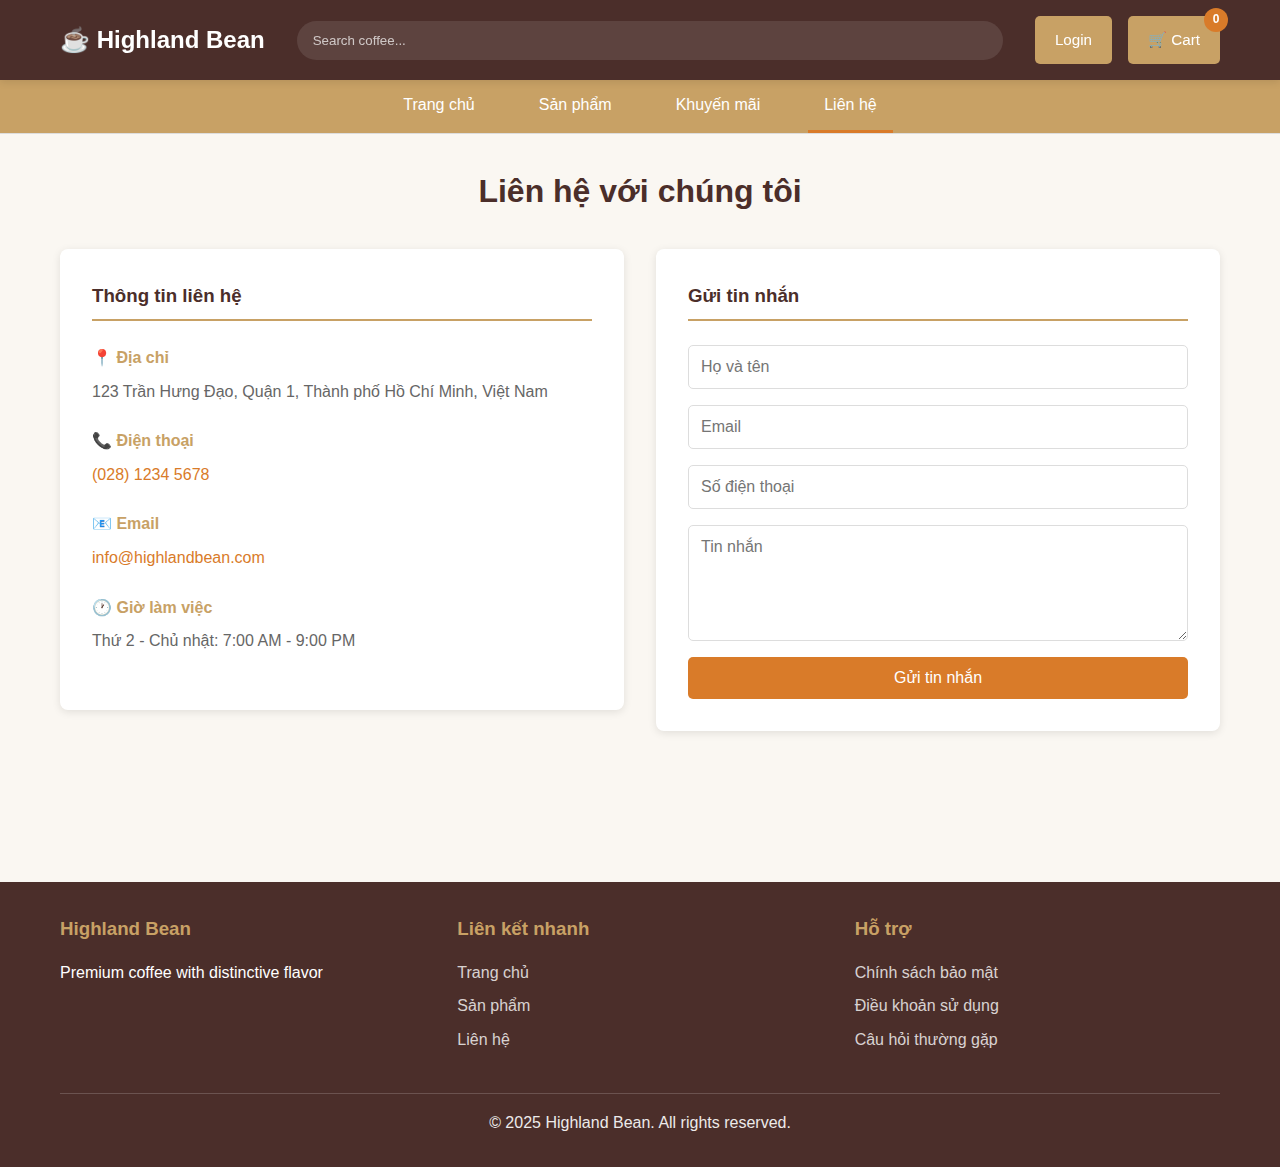
<file: contact.html>
<!DOCTYPE html>
<html lang="en">
<head>
    <meta charset="UTF-8">
    <meta name="viewport" content="width=device-width, initial-scale=1.0">
    <title>Liên hệ - Highland Bean</title>
    <link rel="stylesheet" href="./asset/css/contact.css">
</head>
<body>
    <!-- Header -->
    <header class="header">
        <div class="container">
            <div class="header-content">
                <div class="logo">
                    <h1>☕ Highland Bean</h1>
                </div>
                <input type="text" class="search-input" id="searchInput" placeholder="Search coffee...">
                <div class="header-actions">
                    <a href="login.html" class="login-btn">Login</a>
                    <a href="cart.html" class="cart-btn">
                        <span>🛒 Cart</span>
                        <span class="cart-count" id="cartCount">0</span>
                    </a>
                </div>
            </div>
        </div>
    </header>

    <!-- Navigation -->
    <nav class="navbar">
        <div class="container">
            <div class="nav-links">
                <a href="index.html" class="nav-link">Trang chủ</a>
                <a href="products.html" class="nav-link">Sản phẩm</a>
                <a href="promotions.html" class="nav-link">Khuyến mãi</a>
                <a href="contact.html" class="nav-link active">Liên hệ</a>
            </div>
        </div>
    </nav>

    <!-- Main Content -->
    <main class="main-content">
        <div class="container">
            <h2>Liên hệ với chúng tôi</h2>
            
            <div class="contact-wrapper">
                <div class="contact-info">
                    <h3>Thông tin liên hệ</h3>
                    <div class="info-item">
                        <h4>📍 Địa chỉ</h4>
                        <p>123 Trần Hưng Đạo, Quận 1, Thành phố Hồ Chí Minh, Việt Nam</p>
                    </div>
                    <div class="info-item">
                        <h4>📞 Điện thoại</h4>
                        <p><a href="tel:0281234567">(028) 1234 5678</a></p>
                    </div>
                    <div class="info-item">
                        <h4>📧 Email</h4>
                        <p><a href="mailto:info@highlandbean.com">info@highlandbean.com</a></p>
                    </div>
                    <div class="info-item">
                        <h4>🕐 Giờ làm việc</h4>
                        <p>Thứ 2 - Chủ nhật: 7:00 AM - 9:00 PM</p>
                    </div>
                </div>

                <div class="contact-form-wrapper">
                    <h3>Gửi tin nhắn</h3>
                    <form id="contactForm" class="contact-form">
                        <input type="text" placeholder="Họ và tên" required>
                        <input type="email" placeholder="Email" required>
                        <input type="tel" placeholder="Số điện thoại" required>
                        <textarea placeholder="Tin nhắn" rows="5" required></textarea>
                        <button type="submit" class="submit-btn">Gửi tin nhắn</button>
                    </form>
                </div>
            </div>
        </div>
    </main>

    <!-- Footer -->
    <footer class="footer">
        <div class="container">
            <div class="footer-content">
                <div class="footer-section">
                    <h3>Highland Bean</h3>
                    <p>Premium coffee with distinctive flavor</p>
                </div>
                <div class="footer-section">
                    <h3>Liên kết nhanh</h3>
                    <ul>
                        <li><a href="index.html">Trang chủ</a></li>
                        <li><a href="products.html">Sản phẩm</a></li>
                        <li><a href="contact.html">Liên hệ</a></li>
                    </ul>
                </div>
                <div class="footer-section">
                    <h3>Hỗ trợ</h3>
                    <ul>
                        <li><a href="#">Chính sách bảo mật</a></li>
                        <li><a href="#">Điều khoản sử dụng</a></li>
                        <li><a href="#">Câu hỏi thường gặp</a></li>
                    </ul>
                </div>
            </div>
            <div class="footer-bottom">
                <p>&copy; 2025 Highland Bean. All rights reserved.</p>
            </div>
        </div>
    </footer>

    <script src="./asset/css/contact.css"></script>
</body>
</html>
</file>
<file: asset/css/contact.css>
/* Variables */
:root {
  --primary: #4b2e2a;
  --primary-light: #c8a165;
  --background: #faf7f2;
  --accent: #2e5e4e;
  --accent-light: #d97b29;
  --text: #333;
  --text-light: #666;
  --border: #ddd;
}

* {
  margin: 0;
  padding: 0;
  box-sizing: border-box;
}

html {
  scroll-behavior: smooth;
}

body {
  font-family: "Segoe UI", Tahoma, Geneva, Verdana, sans-serif;
  background-color: var(--background);
  color: var(--text);
  line-height: 1.6;
}

.container {
  max-width: 1200px;
  margin: 0 auto;
  padding: 0 20px;
}

/* Header */
.header {
  background-color: var(--primary);
  color: white;
  padding: 1rem 0;
  position: sticky;
  top: 0;
  z-index: 100;
  box-shadow: 0 2px 8px rgba(0, 0, 0, 0.1);
}

.header-content {
  display: flex;
  align-items: center;
  justify-content: space-between;
  gap: 2rem;
}

.logo h1 {
  font-size: 1.5rem;
  font-weight: bold;
}

.search-input {
  flex: 1;
  padding: 0.75rem 1rem;
  border: none;
  border-radius: 25px;
  background-color: rgba(255, 255, 255, 0.1);
  color: white;
  min-width: 200px;
}

.search-input::placeholder {
  color: rgba(255, 255, 255, 0.7);
}

.header-actions {
  display: flex;
  gap: 1rem;
  align-items: center;
}

.login-btn,
.cart-btn {
  background-color: var(--primary-light);
  color: white;
  border: none;
  padding: 0.75rem 1.25rem;
  border-radius: 5px;
  cursor: pointer;
  font-size: 0.95rem;
  transition: background-color 0.3s;
  text-decoration: none;
}

.login-btn:hover,
.cart-btn:hover {
  background-color: var(--accent-light);
}

.cart-btn {
  position: relative;
}

.cart-count {
  position: absolute;
  top: -8px;
  right: -8px;
  background-color: var(--accent-light);
  color: white;
  border-radius: 50%;
  width: 24px;
  height: 24px;
  display: flex;
  align-items: center;
  justify-content: center;
  font-size: 0.75rem;
  font-weight: bold;
}

/* Navigation */
.navbar {
  background-color: var(--primary-light);
  border-bottom: 1px solid var(--border);
}

.nav-links {
  display: flex;
  justify-content: center;
  gap: 2rem;
  flex-wrap: wrap;
}

.nav-link {
  color: white;
  text-decoration: none;
  padding: 0.75rem 1rem;
  border-bottom: 3px solid transparent;
  transition: border-color 0.3s;
  cursor: pointer;
}

.nav-link:hover,
.nav-link.active {
  border-bottom-color: var(--accent-light);
}

/* Main Content */
.main-content {
  min-height: calc(100vh - 200px);
  padding: 2rem 0;
}

.main-content h2 {
  font-size: 2rem;
  margin-bottom: 2rem;
  text-align: center;
  color: var(--primary);
}

/* Contact */
.contact-wrapper {
  display: grid;
  grid-template-columns: 1fr 1fr;
  gap: 2rem;
}

.contact-info {
  background-color: white;
  padding: 2rem;
  border-radius: 8px;
  box-shadow: 0 2px 8px rgba(0, 0, 0, 0.1);
  height: fit-content;
}

.contact-info h3 {
  color: var(--primary);
  margin-bottom: 1.5rem;
  border-bottom: 2px solid var(--primary-light);
  padding-bottom: 0.5rem;
}

.info-item {
  margin-bottom: 1.5rem;
}

.info-item h4 {
  color: var(--primary-light);
  margin-bottom: 0.5rem;
  font-size: 1rem;
}

.info-item p {
  color: var(--text-light);
}

.info-item a {
  color: var(--accent-light);
  text-decoration: none;
}

.info-item a:hover {
  text-decoration: underline;
}

.contact-form-wrapper {
  background-color: white;
  padding: 2rem;
  border-radius: 8px;
  box-shadow: 0 2px 8px rgba(0, 0, 0, 0.1);
}

.contact-form-wrapper h3 {
  color: var(--primary);
  margin-bottom: 1.5rem;
  border-bottom: 2px solid var(--primary-light);
  padding-bottom: 0.5rem;
}

.contact-form {
  display: flex;
  flex-direction: column;
  gap: 1rem;
}

.contact-form input,
.contact-form textarea {
  padding: 0.75rem;
  border: 1px solid var(--border);
  border-radius: 5px;
  font-family: inherit;
  font-size: 1rem;
}

.contact-form textarea {
  resize: vertical;
}

.contact-form input:focus,
.contact-form textarea:focus {
  outline: none;
  border-color: var(--primary-light);
}

.submit-btn {
  background-color: var(--accent-light);
  color: white;
  border: none;
  padding: 0.75rem;
  border-radius: 5px;
  font-size: 1rem;
  cursor: pointer;
  transition: background-color 0.3s;
}

.submit-btn:hover {
  background-color: var(--primary);
}

/* Footer */
.footer {
  background-color: var(--primary);
  color: white;
  padding: 2rem 0;
  margin-top: 3rem;
}

.footer-content {
  display: grid;
  grid-template-columns: repeat(auto-fit, minmax(250px, 1fr));
  gap: 2rem;
  margin-bottom: 2rem;
}

.footer-section h3 {
  color: var(--primary-light);
  margin-bottom: 1rem;
}

.footer-section ul {
  list-style: none;
}

.footer-section ul li {
  margin-bottom: 0.5rem;
}

.footer-section a {
  color: rgba(255, 255, 255, 0.8);
  text-decoration: none;
  transition: color 0.3s;
}

.footer-section a:hover {
  color: var(--primary-light);
}

.footer-bottom {
  text-align: center;
  border-top: 1px solid rgba(255, 255, 255, 0.2);
  padding-top: 1rem;
  opacity: 0.9;
}

@media (max-width: 768px) {
  .contact-wrapper {
    grid-template-columns: 1fr;
  }
}
</file>
